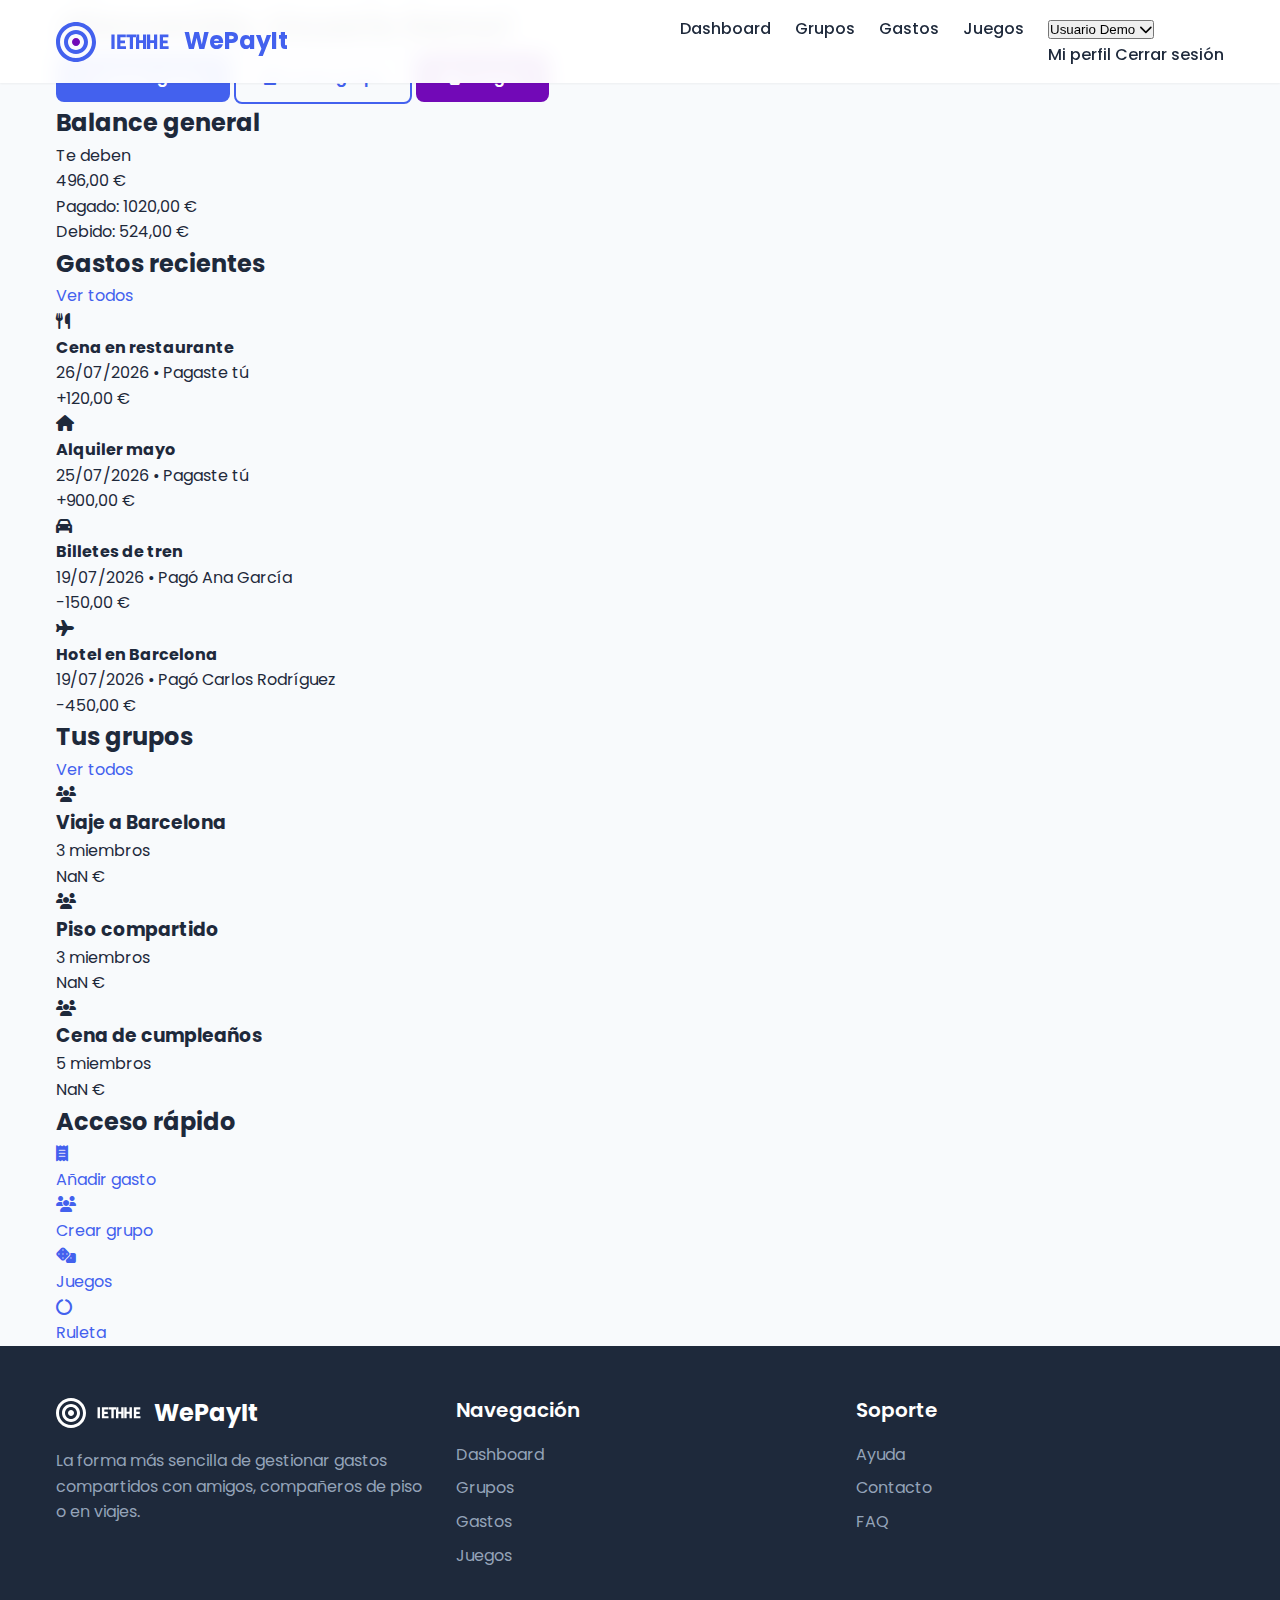
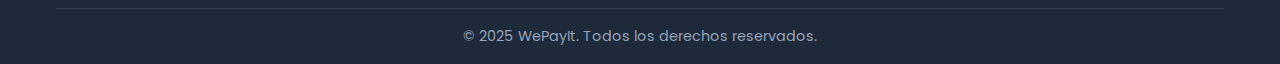
<file: wepayit_functional/index.html>
<!DOCTYPE html>
<html lang="es">
<head>
    <meta charset="UTF-8">
    <meta name="viewport" content="width=device-width, initial-scale=1.0">
    <meta http-equiv="refresh" content="0;url=dashboard.html">
    <title>WePayIt - Redireccionando</title>
    <meta name="description" content="Acceso directo a las funcionalidades de WePayIt sin necesidad de iniciar sesión.">
    
    <!-- Favicon -->
    <link rel="icon" href="assets/images/favicon.ico" type="image/x-icon">
    
    <!-- Google Fonts -->
    <link rel="preconnect" href="https://fonts.googleapis.com">
    <link rel="preconnect" href="https://fonts.gstatic.com" crossorigin>
    <link href="https://fonts.googleapis.com/css2?family=Inter:wght@400;500;600&family=Poppins:wght@400;500;600;700;800&display=swap" rel="stylesheet">
    
    <!-- Font Awesome -->
    <link rel="stylesheet" href="https://cdnjs.cloudflare.com/ajax/libs/font-awesome/6.4.0/css/all.min.css">
    
    <!-- Estilos CSS -->
    <link rel="stylesheet" href="assets/css/styles.css">
    
    <style>
        .loading-container {
            display: flex;
            flex-direction: column;
            align-items: center;
            justify-content: center;
            height: 100vh;
            text-align: center;
        }
        
        .loading-spinner {
            width: 60px;
            height: 60px;
            border: 5px solid var(--gray-light);
            border-top-color: var(--primary);
            border-radius: 50%;
            animation: spin 1s linear infinite;
            margin-bottom: 2rem;
        }
        
        @keyframes spin {
            to {
                transform: rotate(360deg);
            }
        }
        
        .loading-text {
            font-size: 1.5rem;
            margin-bottom: 1rem;
            color: var(--primary);
        }
        
        .loading-subtext {
            font-size: 1rem;
            color: var(--gray);
            max-width: 500px;
            margin: 0 auto;
        }
    </style>
</head>
<body>
    <div class="loading-container">
        <div class="loading-spinner"></div>
        <h2 class="loading-text">Accediendo a WePayIt...</h2>
        <p class="loading-subtext">Estamos preparando el acceso directo a todas las funcionalidades. Serás redirigido automáticamente en unos segundos.</p>
    </div>

    <!-- JavaScript -->
    <script src="assets/js/direct-access.js"></script>
</body>
</html>
</file>
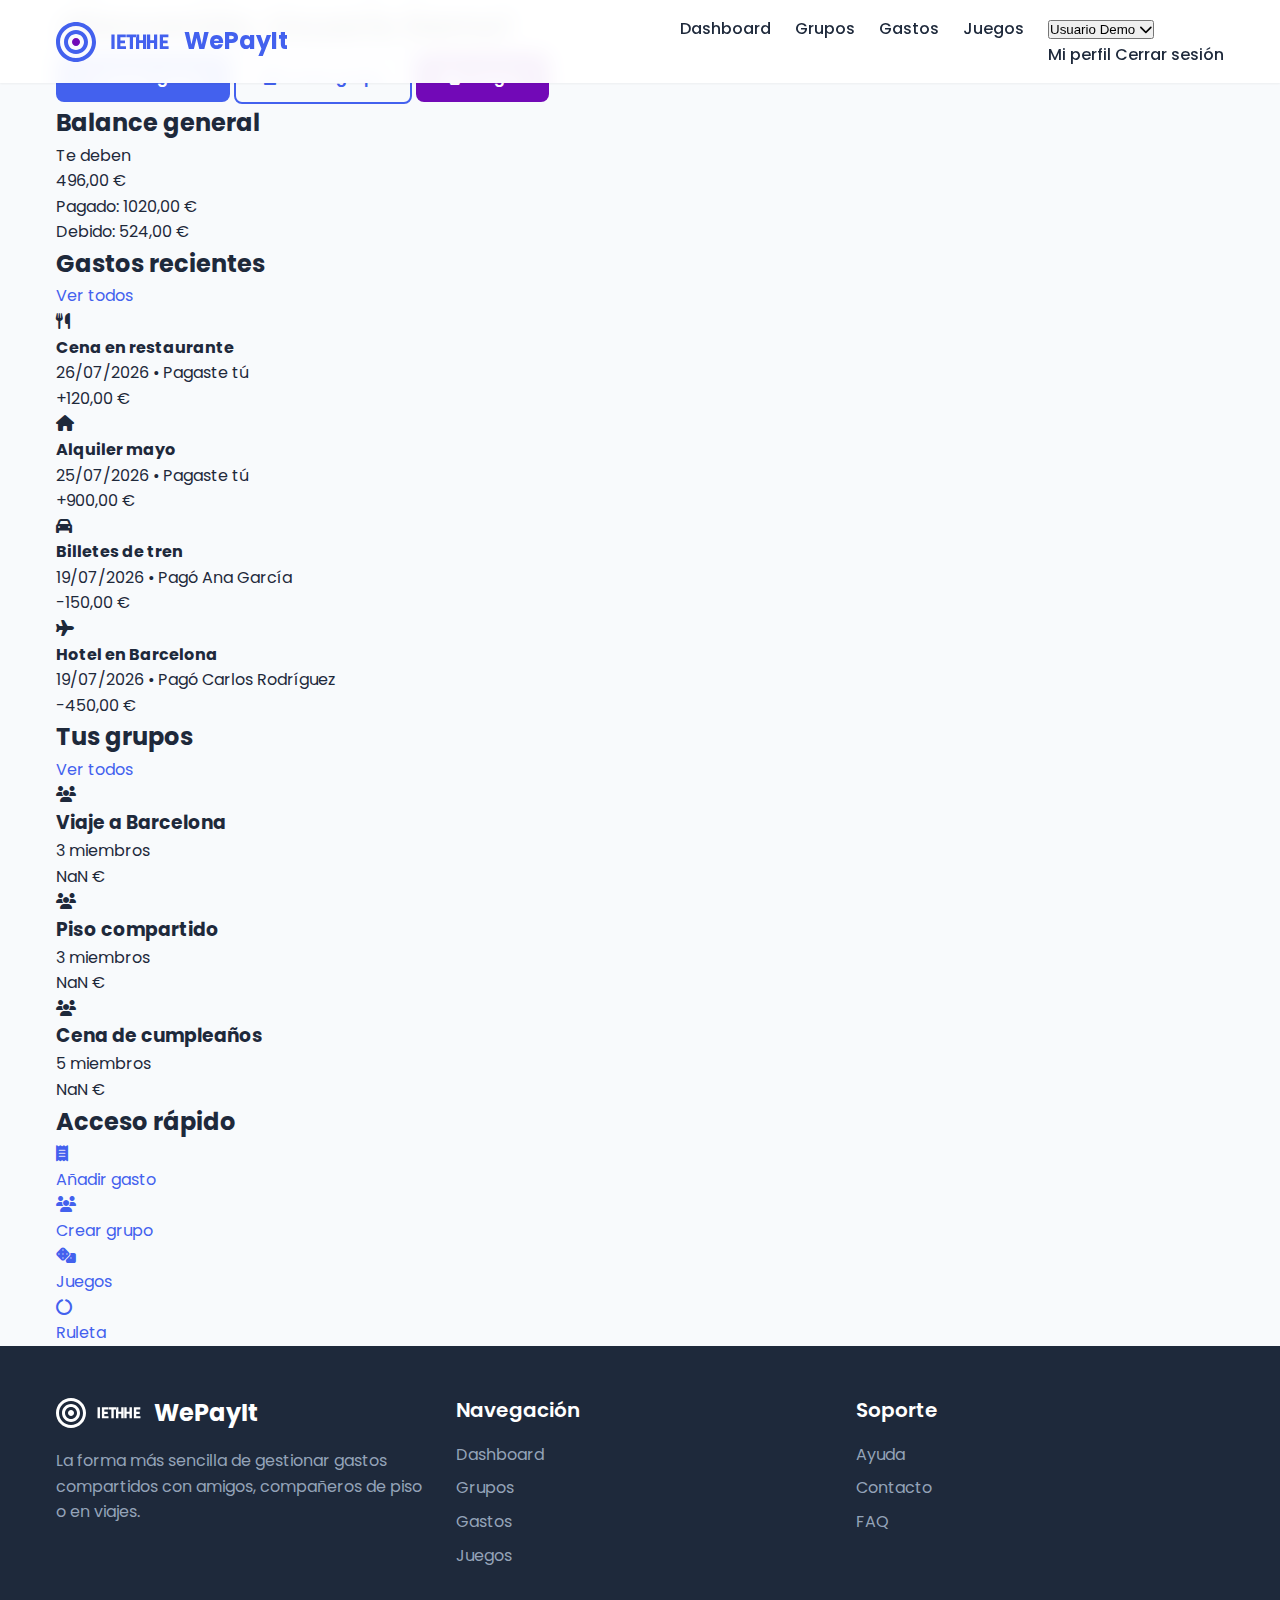
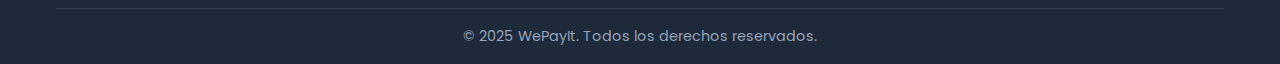
<file: wepayit_functional/dashboard.html>
<!DOCTYPE html>
<html lang="es">
<head>
    <meta charset="UTF-8">
    <meta name="viewport" content="width=device-width, initial-scale=1.0">
    <title>WePayIt - Dashboard</title>
    <meta name="description" content="Gestiona tus gastos compartidos con WePayIt de forma sencilla y transparente.">
    
    <!-- Favicon -->
    <link rel="icon" href="assets/images/favicon.ico" type="image/x-icon">
    
    <!-- Google Fonts -->
    <link rel="preconnect" href="https://fonts.googleapis.com">
    <link rel="preconnect" href="https://fonts.gstatic.com" crossorigin>
    <link href="https://fonts.googleapis.com/css2?family=Inter:wght@400;500;600&family=Poppins:wght@400;500;600;700;800&display=swap" rel="stylesheet">
    
    <!-- Font Awesome -->
    <link rel="stylesheet" href="https://cdnjs.cloudflare.com/ajax/libs/font-awesome/6.4.0/css/all.min.css">
    
    <!-- Estilos CSS -->
    <link rel="stylesheet" href="assets/css/styles.css">
</head>
<body>
    <!-- Header y Navegación -->
    <header class="header" id="header">
        <div class="container">
            <nav class="navbar">
                <a href="index.html" class="logo">
                    <img src="assets/images/logo.svg" alt="WePayIt Logo">
                    WePayIt
                </a>
                <ul class="nav-links">
                    <li><a href="dashboard.html" class="user-link">Dashboard</a></li>
                    <li><a href="groups.html" class="user-link">Grupos</a></li>
                    <li><a href="expenses.html" class="user-link">Gastos</a></li>
                    <li><a href="games.html" class="user-link">Juegos</a></li>
                    <li>
                        <div class="dropdown user-link">
                            <button class="dropdown-toggle">
                                <span class="user-name">Usuario</span>
                                <i class="fas fa-chevron-down"></i>
                            </button>
                            <div class="dropdown-menu">
                                <a href="profile.html">Mi perfil</a>
                                <a href="#" id="logout-btn">Cerrar sesión</a>
                            </div>
                        </div>
                    </li>
                </ul>
                <button class="mobile-menu-btn" id="mobile-menu-btn">
                    <i class="fas fa-bars"></i>
                </button>
            </nav>
        </div>
    </header>

    <!-- Dashboard Content -->
    <section class="dashboard-section">
        <div class="container">
            <div class="dashboard-header">
                <h1 id="welcome-message">¡Bienvenido!</h1>
                <div class="dashboard-actions">
                    <button id="add-expense-btn" class="btn btn-primary">
                        <i class="fas fa-plus"></i> Añadir gasto
                    </button>
                    <button id="create-group-btn" class="btn btn-outline">
                        <i class="fas fa-users"></i> Crear grupo
                    </button>
                    <button id="games-btn" class="btn btn-secondary">
                        <i class="fas fa-dice"></i> Juegos
                    </button>
                </div>
            </div>
            
            <div class="dashboard-grid">
                <!-- Balance Summary -->
                <div class="dashboard-card balance-card">
                    <div class="card-header">
                        <h2>Balance general</h2>
                    </div>
                    <div class="card-body">
                        <div class="balance-summary">
                            <div class="balance-amount-container">
                                <span id="balance-status">Balance</span>
                                <div id="balance-amount" class="balance-amount">€0.00</div>
                            </div>
                            <div id="balance-chart" class="balance-chart">
                                <!-- Chart will be inserted by JavaScript -->
                            </div>
                        </div>
                    </div>
                </div>
                
                <!-- Recent Expenses -->
                <div class="dashboard-card">
                    <div class="card-header">
                        <h2>Gastos recientes</h2>
                        <a href="expenses.html" class="card-link">Ver todos</a>
                    </div>
                    <div class="card-body">
                        <div id="recent-expenses" class="expenses-list">
                            <!-- Expenses will be inserted by JavaScript -->
                            <div class="empty-state">
                                <i class="fas fa-receipt"></i>
                                <p>No tienes gastos recientes</p>
                                <a href="add-expense.html" class="btn btn-primary">Añadir gasto</a>
                            </div>
                        </div>
                    </div>
                </div>
                
                <!-- User Groups -->
                <div class="dashboard-card">
                    <div class="card-header">
                        <h2>Tus grupos</h2>
                        <a href="groups.html" class="card-link">Ver todos</a>
                    </div>
                    <div class="card-body">
                        <div id="user-groups" class="groups-list">
                            <!-- Groups will be inserted by JavaScript -->
                            <div class="empty-state">
                                <i class="fas fa-users"></i>
                                <p>No tienes grupos todavía</p>
                                <a href="create-group.html" class="btn btn-primary">Crear grupo</a>
                            </div>
                        </div>
                    </div>
                </div>
                
                <!-- Quick Access -->
                <div class="dashboard-card">
                    <div class="card-header">
                        <h2>Acceso rápido</h2>
                    </div>
                    <div class="card-body">
                        <div class="quick-access-grid">
                            <a href="add-expense.html" class="quick-access-item">
                                <div class="quick-access-icon">
                                    <i class="fas fa-receipt"></i>
                                </div>
                                <span>Añadir gasto</span>
                            </a>
                            <a href="create-group.html" class="quick-access-item">
                                <div class="quick-access-icon">
                                    <i class="fas fa-users"></i>
                                </div>
                                <span>Crear grupo</span>
                            </a>
                            <a href="games.html" class="quick-access-item">
                                <div class="quick-access-icon">
                                    <i class="fas fa-dice"></i>
                                </div>
                                <span>Juegos</span>
                            </a>
                            <a href="games.html#roulette" class="quick-access-item">
                                <div class="quick-access-icon">
                                    <i class="fas fa-circle-notch"></i>
                                </div>
                                <span>Ruleta</span>
                            </a>
                        </div>
                    </div>
                </div>
            </div>
        </div>
    </section>

    <!-- Footer -->
    <footer class="footer">
        <div class="container">
            <div class="footer-content">
                <div class="footer-info">
                    <a href="index.html" class="footer-logo">
                        <img src="assets/images/logo-white.svg" alt="WePayIt Logo">
                        WePayIt
                    </a>
                    <p class="footer-description">La forma más sencilla de gestionar gastos compartidos con amigos, compañeros de piso o en viajes.</p>
                </div>
                
                <div class="footer-links-container">
                    <h3 class="footer-title">Navegación</h3>
                    <ul class="footer-links">
                        <li><a href="dashboard.html">Dashboard</a></li>
                        <li><a href="groups.html">Grupos</a></li>
                        <li><a href="expenses.html">Gastos</a></li>
                        <li><a href="games.html">Juegos</a></li>
                    </ul>
                </div>
                
                <div class="footer-links-container">
                    <h3 class="footer-title">Soporte</h3>
                    <ul class="footer-links">
                        <li><a href="#">Ayuda</a></li>
                        <li><a href="#">Contacto</a></li>
                        <li><a href="#">FAQ</a></li>
                    </ul>
                </div>
            </div>
            
            <div class="footer-bottom">
                <p>&copy; 2025 WePayIt. Todos los derechos reservados.</p>
            </div>
        </div>
    </footer>

    <!-- JavaScript -->
    <script src="assets/js/main.js"></script>
    <script src="assets/js/auth.js"></script>
    <script src="assets/js/dashboard.js"></script>
</body>
</html>
</file>
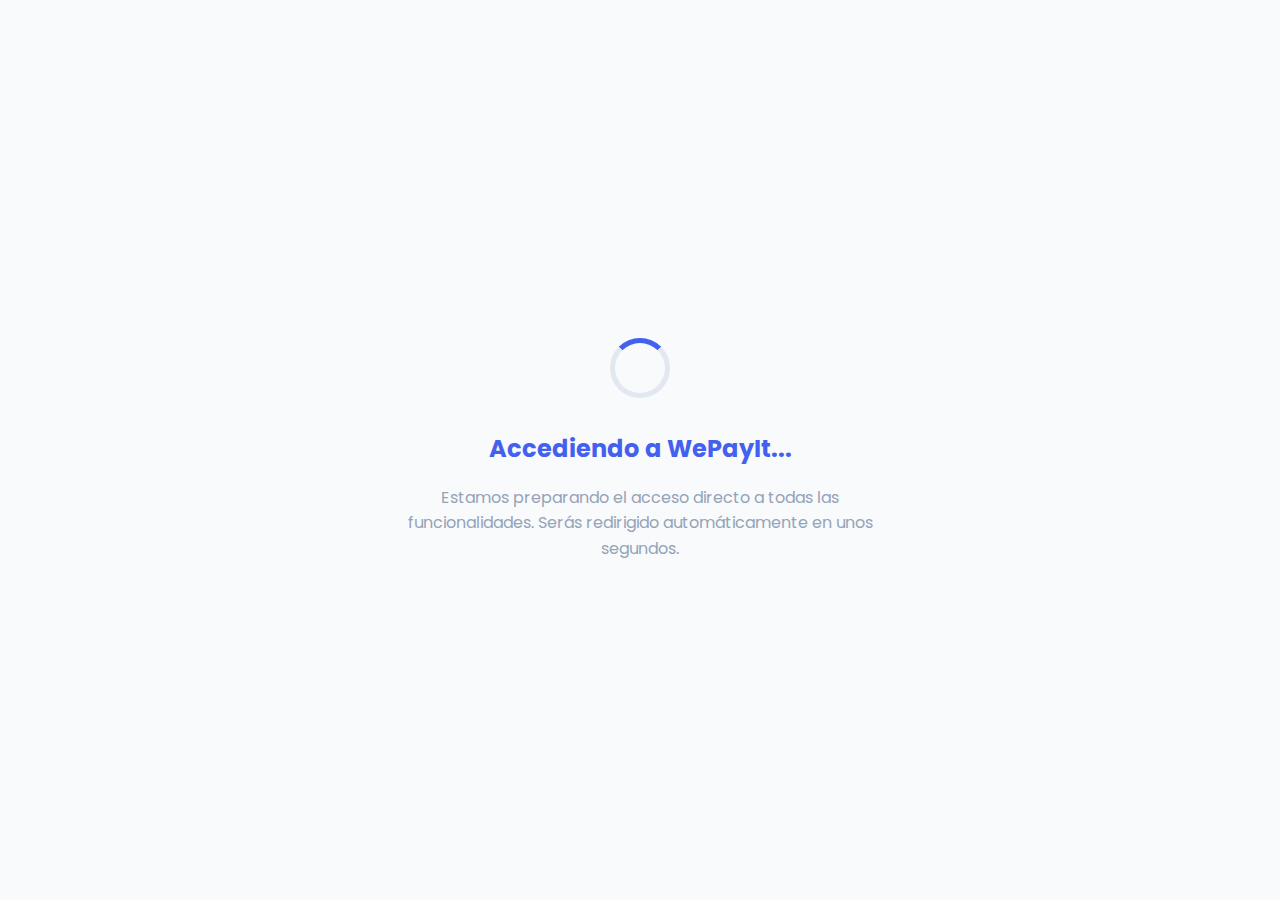
<file: wepayit_functional/direct-access.html>
<!DOCTYPE html>
<html lang="es">
<head>
    <meta charset="UTF-8">
    <meta name="viewport" content="width=device-width, initial-scale=1.0">
    <title>WePayIt - Acceso Directo</title>
    <meta name="description" content="Acceso directo a las funcionalidades de WePayIt sin necesidad de iniciar sesión.">
    
    <!-- Favicon -->
    <link rel="icon" href="assets/images/favicon.ico" type="image/x-icon">
    
    <!-- Google Fonts -->
    <link rel="preconnect" href="https://fonts.googleapis.com">
    <link rel="preconnect" href="https://fonts.gstatic.com" crossorigin>
    <link href="https://fonts.googleapis.com/css2?family=Inter:wght@400;500;600&family=Poppins:wght@400;500;600;700;800&display=swap" rel="stylesheet">
    
    <!-- Font Awesome -->
    <link rel="stylesheet" href="https://cdnjs.cloudflare.com/ajax/libs/font-awesome/6.4.0/css/all.min.css">
    
    <!-- Estilos CSS -->
    <link rel="stylesheet" href="assets/css/styles.css">
    
    <style>
        .loading-container {
            display: flex;
            flex-direction: column;
            align-items: center;
            justify-content: center;
            height: 100vh;
            text-align: center;
        }
        
        .loading-spinner {
            width: 60px;
            height: 60px;
            border: 5px solid var(--gray-light);
            border-top-color: var(--primary);
            border-radius: 50%;
            animation: spin 1s linear infinite;
            margin-bottom: 2rem;
        }
        
        @keyframes spin {
            to {
                transform: rotate(360deg);
            }
        }
        
        .loading-text {
            font-size: 1.5rem;
            margin-bottom: 1rem;
            color: var(--primary);
        }
        
        .loading-subtext {
            font-size: 1rem;
            color: var(--gray);
            max-width: 500px;
            margin: 0 auto;
        }
    </style>
</head>
<body>
    <div class="loading-container">
        <div class="loading-spinner"></div>
        <h2 class="loading-text">Accediendo a WePayIt...</h2>
        <p class="loading-subtext">Estamos preparando el acceso directo a todas las funcionalidades. Serás redirigido automáticamente en unos segundos.</p>
    </div>

    <!-- JavaScript -->
    <script src="assets/js/direct-access.js"></script>
</body>
</html>
</file>
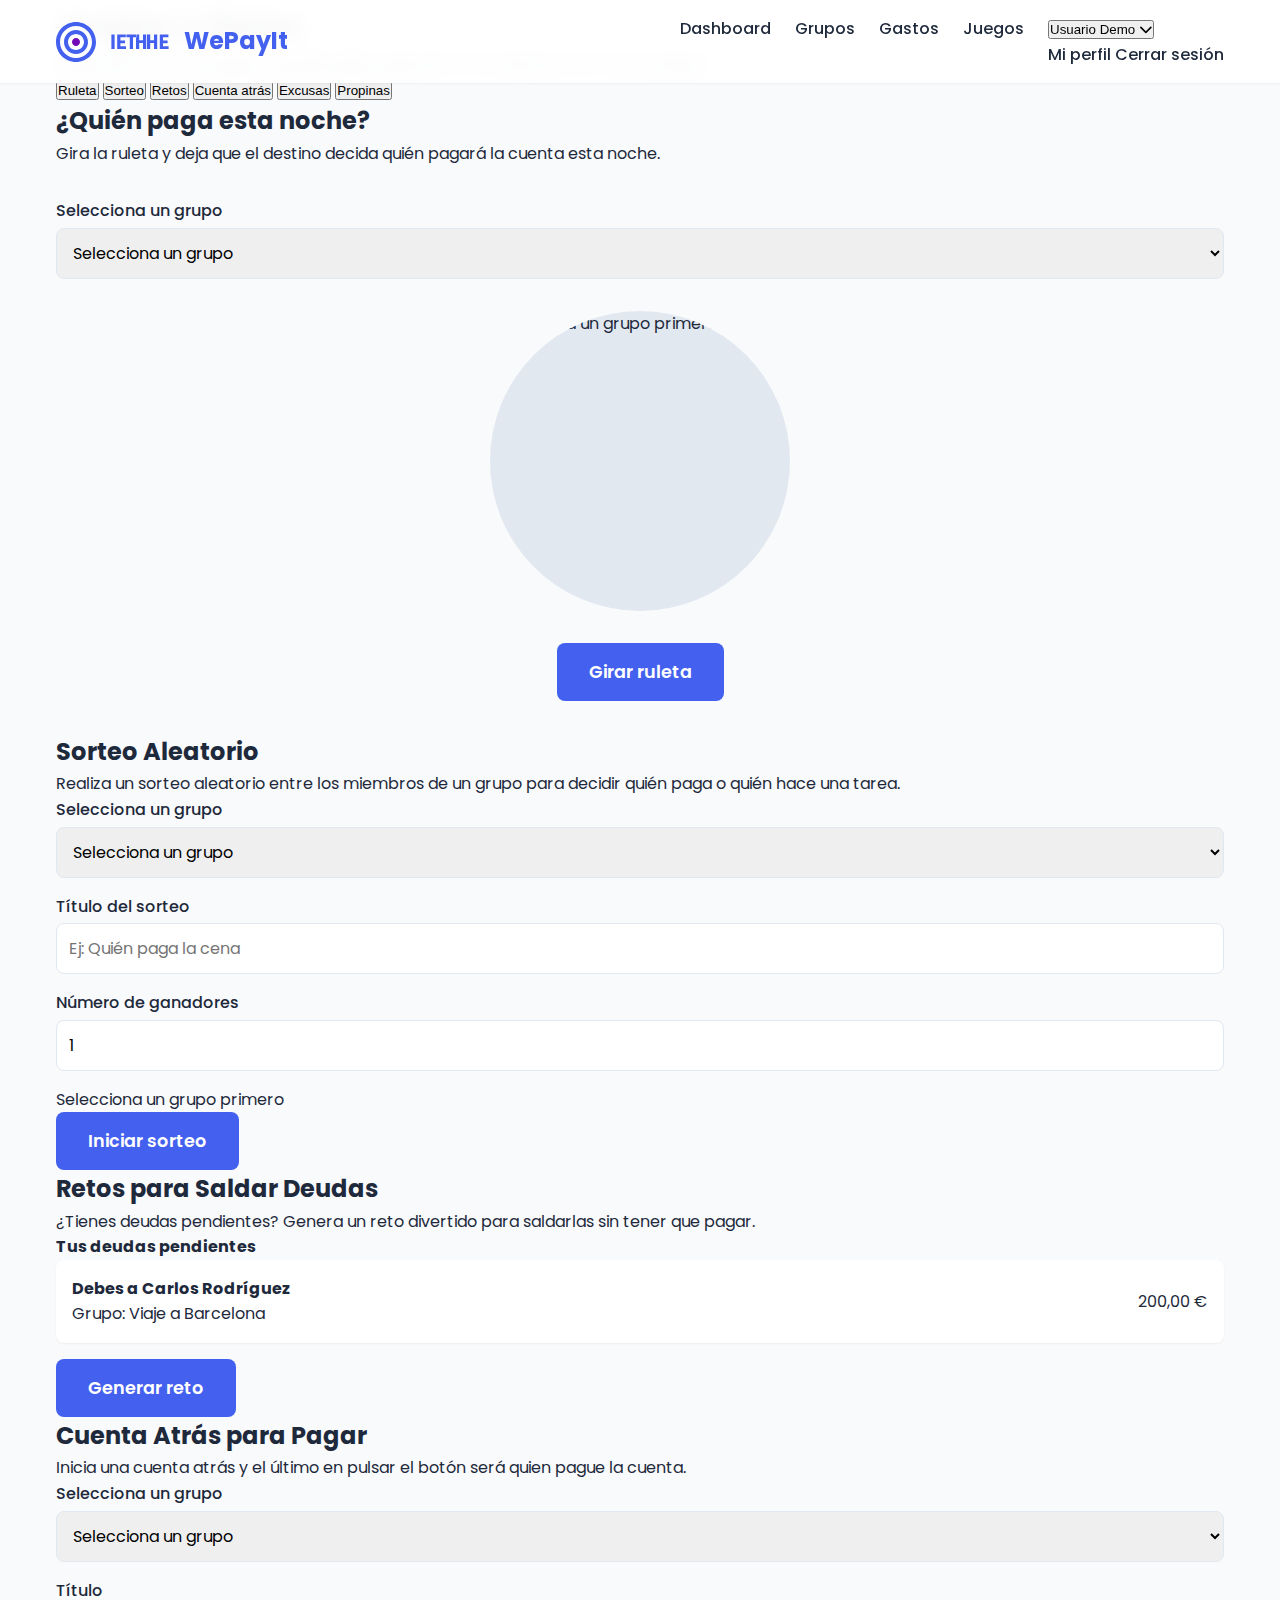
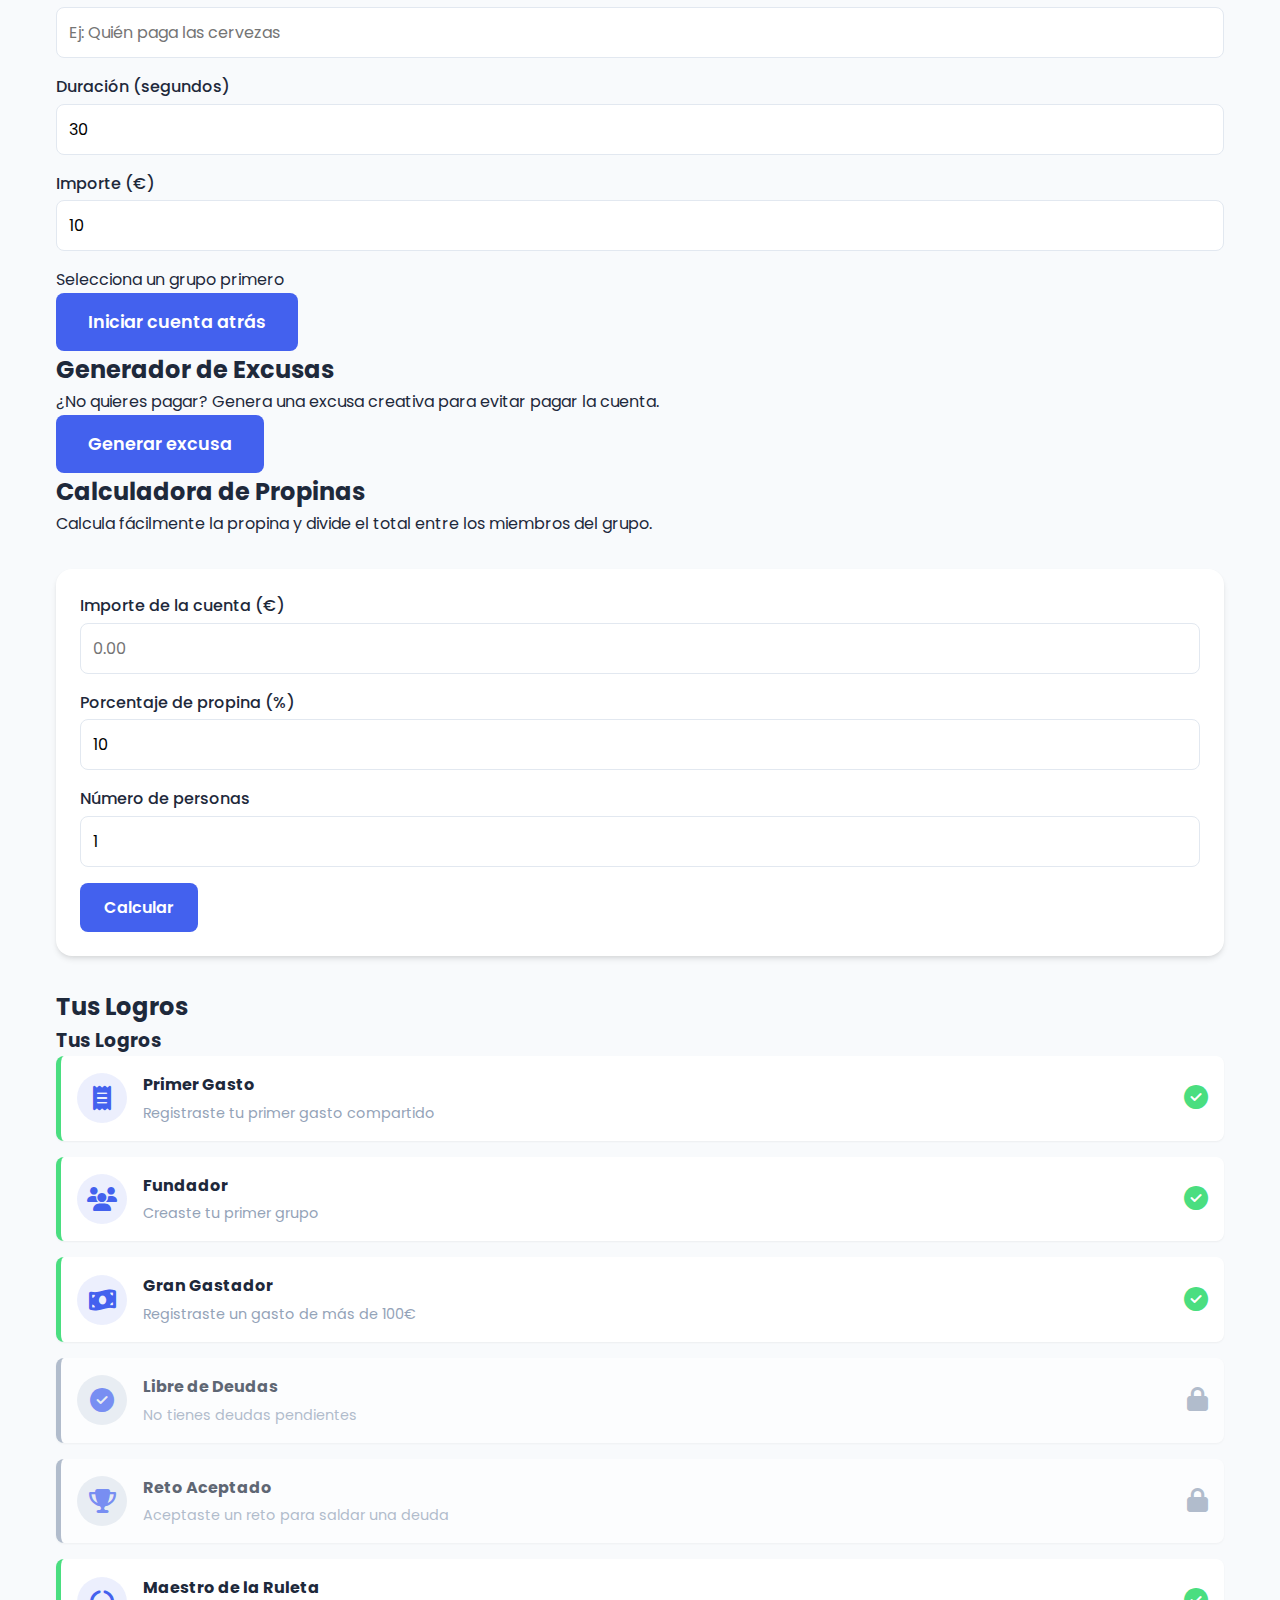
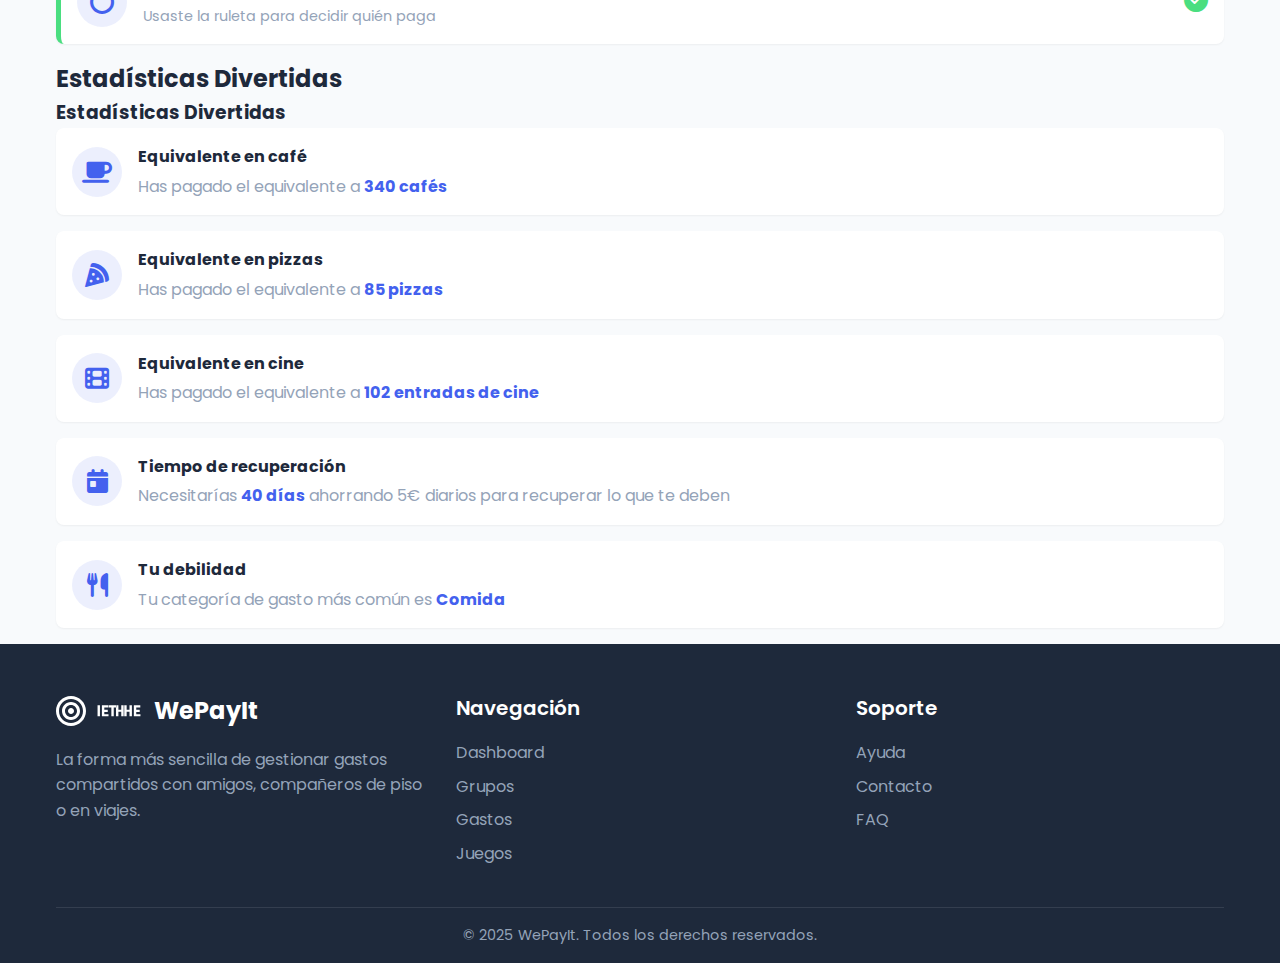
<file: wepayit_functional/games.html>
<!DOCTYPE html>
<html lang="es">
<head>
    <meta charset="UTF-8">
    <meta name="viewport" content="width=device-width, initial-scale=1.0">
    <title>WePayIt - Juegos y Retos</title>
    <meta name="description" content="Diviértete con los juegos y retos de WePayIt para decidir quién paga esta noche.">
    
    <!-- Favicon -->
    <link rel="icon" href="assets/images/favicon.ico" type="image/x-icon">
    
    <!-- Google Fonts -->
    <link rel="preconnect" href="https://fonts.googleapis.com">
    <link rel="preconnect" href="https://fonts.gstatic.com" crossorigin>
    <link href="https://fonts.googleapis.com/css2?family=Inter:wght@400;500;600&family=Poppins:wght@400;500;600;700;800&display=swap" rel="stylesheet">
    
    <!-- Font Awesome -->
    <link rel="stylesheet" href="https://cdnjs.cloudflare.com/ajax/libs/font-awesome/6.4.0/css/all.min.css">
    
    <!-- Estilos CSS -->
    <link rel="stylesheet" href="assets/css/styles.css">
    <link rel="stylesheet" href="assets/css/games.css">
    <link rel="stylesheet" href="assets/css/fun-features.css">
</head>
<body>
    <!-- Header y Navegación -->
    <header class="header" id="header">
        <div class="container">
            <nav class="navbar">
                <a href="index.html" class="logo">
                    <img src="assets/images/logo.svg" alt="WePayIt Logo">
                    WePayIt
                </a>
                <ul class="nav-links">
                    <li><a href="dashboard.html" class="user-link">Dashboard</a></li>
                    <li><a href="groups.html" class="user-link">Grupos</a></li>
                    <li><a href="expenses.html" class="user-link">Gastos</a></li>
                    <li><a href="games.html" class="user-link active">Juegos</a></li>
                    <li>
                        <div class="dropdown user-link">
                            <button class="dropdown-toggle">
                                <span class="user-name">Usuario</span>
                                <i class="fas fa-chevron-down"></i>
                            </button>
                            <div class="dropdown-menu">
                                <a href="profile.html">Mi perfil</a>
                                <a href="#" id="logout-btn">Cerrar sesión</a>
                            </div>
                        </div>
                    </li>
                </ul>
                <button class="mobile-menu-btn" id="mobile-menu-btn">
                    <i class="fas fa-bars"></i>
                </button>
            </nav>
        </div>
    </header>

    <!-- Games Content -->
    <section class="games-section">
        <div class="container">
            <div class="games-header">
                <h1>Juegos y Retos</h1>
                <p>Diviértete con tus amigos y decide quién paga de forma aleatoria con estos juegos.</p>
            </div>
            
            <div class="games-tabs">
                <div class="tabs-header">
                    <button class="tab-btn active" data-tab="roulette">Ruleta</button>
                    <button class="tab-btn" data-tab="random-draw">Sorteo</button>
                    <button class="tab-btn" data-tab="challenges">Retos</button>
                    <button class="tab-btn" data-tab="countdown">Cuenta atrás</button>
                    <button class="tab-btn" data-tab="excuses">Excusas</button>
                    <button class="tab-btn" data-tab="tip-calculator">Propinas</button>
                </div>
                
                <div class="tabs-content">
                    <!-- Ruleta Tab -->
                    <div class="tab-content active" id="roulette">
                        <h2>¿Quién paga esta noche?</h2>
                        <p>Gira la ruleta y deja que el destino decida quién pagará la cuenta esta noche.</p>
                        
                        <div id="roulette-container" class="roulette-container">
                            <div class="form-group">
                                <label for="roulette-group" class="form-label">Selecciona un grupo</label>
                                <select id="roulette-group" class="form-input">
                                    <!-- Opciones cargadas dinámicamente -->
                                </select>
                            </div>
                            
                            <div id="roulette-wheel" class="roulette-wheel">
                                <p>Selecciona un grupo primero</p>
                            </div>
                            
                            <div class="roulette-controls">
                                <button id="spin-roulette" class="btn btn-primary btn-lg" disabled>Girar ruleta</button>
                            </div>
                            
                            <div id="roulette-result" class="roulette-result"></div>
                        </div>
                    </div>
                    
                    <!-- Sorteo Aleatorio Tab -->
                    <div class="tab-content" id="random-draw">
                        <h2>Sorteo Aleatorio</h2>
                        <p>Realiza un sorteo aleatorio entre los miembros de un grupo para decidir quién paga o quién hace una tarea.</p>
                        
                        <div id="random-draw-container" class="random-draw-container">
                            <div class="form-group">
                                <label for="draw-group" class="form-label">Selecciona un grupo</label>
                                <select id="draw-group" class="form-input">
                                    <!-- Opciones cargadas dinámicamente -->
                                </select>
                            </div>
                            
                            <div class="form-group">
                                <label for="draw-title" class="form-label">Título del sorteo</label>
                                <input type="text" id="draw-title" class="form-input" placeholder="Ej: Quién paga la cena">
                            </div>
                            
                            <div class="form-group">
                                <label for="num-winners" class="form-label">Número de ganadores</label>
                                <input type="number" id="num-winners" class="form-input" value="1" min="1" max="10">
                            </div>
                            
                            <div id="draw-members" class="draw-members">
                                <p>Selecciona un grupo primero</p>
                            </div>
                            
                            <div class="draw-controls">
                                <button id="start-draw" class="btn btn-primary btn-lg" disabled>Iniciar sorteo</button>
                            </div>
                            
                            <div id="draw-result" class="draw-result"></div>
                        </div>
                    </div>
                    
                    <!-- Retos Tab -->
                    <div class="tab-content" id="challenges">
                        <h2>Retos para Saldar Deudas</h2>
                        <p>¿Tienes deudas pendientes? Genera un reto divertido para saldarlas sin tener que pagar.</p>
                        
                        <div id="challenges-container" class="challenges-container">
                            <div id="user-debts" class="user-debts">
                                <!-- Deudas cargadas dinámicamente -->
                            </div>
                            
                            <div class="challenge-controls">
                                <button id="generate-challenge" class="btn btn-primary btn-lg">Generar reto</button>
                            </div>
                            
                            <div id="challenge-result" class="challenge-result"></div>
                        </div>
                    </div>
                    
                    <!-- Cuenta Atrás Tab -->
                    <div class="tab-content" id="countdown">
                        <h2>Cuenta Atrás para Pagar</h2>
                        <p>Inicia una cuenta atrás y el último en pulsar el botón será quien pague la cuenta.</p>
                        
                        <div id="countdown-container" class="countdown-container">
                            <div class="form-group">
                                <label for="countdown-group" class="form-label">Selecciona un grupo</label>
                                <select id="countdown-group" class="form-input">
                                    <!-- Opciones cargadas dinámicamente -->
                                </select>
                            </div>
                            
                            <div class="form-group">
                                <label for="countdown-title" class="form-label">Título</label>
                                <input type="text" id="countdown-title" class="form-input" placeholder="Ej: Quién paga las cervezas">
                            </div>
                            
                            <div class="form-row">
                                <div class="form-group">
                                    <label for="countdown-duration" class="form-label">Duración (segundos)</label>
                                    <input type="number" id="countdown-duration" class="form-input" value="30" min="5" max="60">
                                </div>
                                
                                <div class="form-group">
                                    <label for="countdown-amount" class="form-label">Importe (€)</label>
                                    <input type="number" id="countdown-amount" class="form-input" value="10" min="1" step="0.01">
                                </div>
                            </div>
                            
                            <div id="countdown-members" class="countdown-members">
                                <p>Selecciona un grupo primero</p>
                            </div>
                            
                            <div class="countdown-controls">
                                <button id="start-countdown" class="btn btn-primary btn-lg" disabled>Iniciar cuenta atrás</button>
                            </div>
                            
                            <div id="countdown-result" class="countdown-result"></div>
                        </div>
                    </div>
                    
                    <!-- Excusas Tab -->
                    <div class="tab-content" id="excuses">
                        <h2>Generador de Excusas</h2>
                        <p>¿No quieres pagar? Genera una excusa creativa para evitar pagar la cuenta.</p>
                        
                        <div id="excuse-generator" class="excuse-generator">
                            <button id="generate-excuse" class="btn btn-primary btn-lg">Generar excusa</button>
                            
                            <div id="excuse-result" class="excuse-result"></div>
                        </div>
                    </div>
                    
                    <!-- Calculadora de Propinas Tab -->
                    <div class="tab-content" id="tip-calculator">
                        <h2>Calculadora de Propinas</h2>
                        <p>Calcula fácilmente la propina y divide el total entre los miembros del grupo.</p>
                        
                        <div id="tip-calculator" class="tip-calculator">
                            <div class="tip-calculator-form">
                                <div class="form-group">
                                    <label for="bill-amount" class="form-label">Importe de la cuenta (€)</label>
                                    <input type="number" id="bill-amount" class="form-input" placeholder="0.00" min="0" step="0.01">
                                </div>
                                
                                <div class="form-group">
                                    <label for="tip-percentage" class="form-label">Porcentaje de propina (%)</label>
                                    <input type="number" id="tip-percentage" class="form-input" value="10" min="0" max="100">
                                </div>
                                
                                <div class="form-group">
                                    <label for="num-people" class="form-label">Número de personas</label>
                                    <input type="number" id="num-people" class="form-input" value="1" min="1">
                                </div>
                                
                                <button id="calculate-tip" class="btn btn-primary">Calcular</button>
                            </div>
                            
                            <div id="tip-result" class="tip-result"></div>
                        </div>
                    </div>
                </div>
            </div>
            
            <!-- Logros y Estadísticas -->
            <div class="fun-features-section">
                <div class="fun-features-grid">
                    <div class="fun-features-card">
                        <h2>Tus Logros</h2>
                        <div id="achievements-container" class="achievements-container">
                            <!-- Logros cargados dinámicamente -->
                        </div>
                    </div>
                    
                    <div class="fun-features-card">
                        <h2>Estadísticas Divertidas</h2>
                        <div id="fun-stats-container" class="fun-stats-container">
                            <!-- Estadísticas cargadas dinámicamente -->
                        </div>
                    </div>
                </div>
            </div>
        </div>
    </section>

    <!-- Footer -->
    <footer class="footer">
        <div class="container">
            <div class="footer-content">
                <div class="footer-info">
                    <a href="index.html" class="footer-logo">
                        <img src="assets/images/logo-white.svg" alt="WePayIt Logo">
                        WePayIt
                    </a>
                    <p class="footer-description">La forma más sencilla de gestionar gastos compartidos con amigos, compañeros de piso o en viajes.</p>
                </div>
                
                <div class="footer-links-container">
                    <h3 class="footer-title">Navegación</h3>
                    <ul class="footer-links">
                        <li><a href="dashboard.html">Dashboard</a></li>
                        <li><a href="groups.html">Grupos</a></li>
                        <li><a href="expenses.html">Gastos</a></li>
                        <li><a href="games.html">Juegos</a></li>
                    </ul>
                </div>
                
                <div class="footer-links-container">
                    <h3 class="footer-title">Soporte</h3>
                    <ul class="footer-links">
                        <li><a href="#">Ayuda</a></li>
                        <li><a href="#">Contacto</a></li>
                        <li><a href="#">FAQ</a></li>
                    </ul>
                </div>
            </div>
            
            <div class="footer-bottom">
                <p>&copy; 2025 WePayIt. Todos los derechos reservados.</p>
            </div>
        </div>
    </footer>

    <!-- JavaScript -->
    <script src="assets/js/main.js"></script>
    <script src="assets/js/auth.js"></script>
    <script src="assets/js/games.js"></script>
    <script src="assets/js/fun-features.js"></script>
    
    <script>
        // Tabs functionality
        document.addEventListener('DOMContentLoaded', function() {
            const tabBtns = document.querySelectorAll('.tab-btn');
            const tabContents = document.querySelectorAll('.tab-content');
            
            tabBtns.forEach(btn => {
                btn.addEventListener('click', function() {
                    const tabId = this.getAttribute('data-tab');
                    
                    // Remove active class from all buttons and contents
                    tabBtns.forEach(btn => btn.classList.remove('active'));
                    tabContents.forEach(content => content.classList.remove('active'));
                    
                    // Add active class to current button and content
                    this.classList.add('active');
                    document.getElementById(tabId).classList.add('active');
                });
            });
            
            // Check if there's a hash in the URL
            const hash = window.location.hash.substring(1);
            if (hash) {
                const tabBtn = document.querySelector(`.tab-btn[data-tab="${hash}"]`);
                if (tabBtn) {
                    tabBtn.click();
                }
            }
        });
    </script>
</body>
</html>
</file>
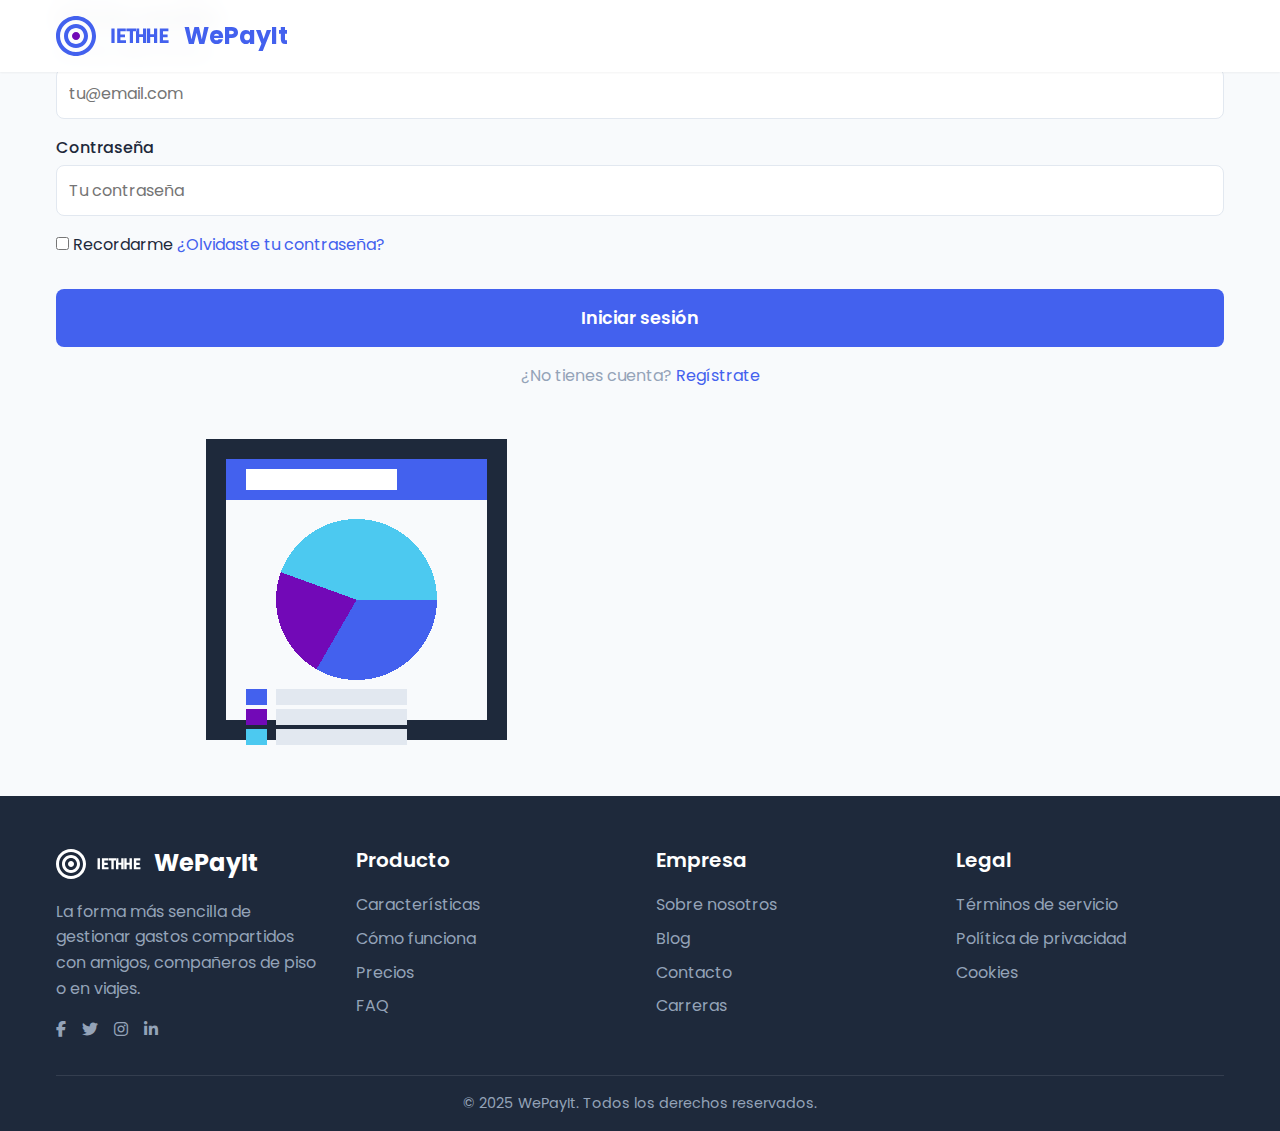
<file: wepayit_functional/login.html>
<!DOCTYPE html>
<html lang="es">
<head>
    <meta charset="UTF-8">
    <meta name="viewport" content="width=device-width, initial-scale=1.0">
    <title>WePayIt - Iniciar Sesión</title>
    <meta name="description" content="Inicia sesión en WePayIt y gestiona tus gastos compartidos de forma sencilla.">
    
    <!-- Favicon -->
    <link rel="icon" href="assets/images/favicon.ico" type="image/x-icon">
    
    <!-- Google Fonts -->
    <link rel="preconnect" href="https://fonts.googleapis.com">
    <link rel="preconnect" href="https://fonts.gstatic.com" crossorigin>
    <link href="https://fonts.googleapis.com/css2?family=Inter:wght@400;500;600&family=Poppins:wght@400;500;600;700;800&display=swap" rel="stylesheet">
    
    <!-- Font Awesome -->
    <link rel="stylesheet" href="https://cdnjs.cloudflare.com/ajax/libs/font-awesome/6.4.0/css/all.min.css">
    
    <!-- Estilos CSS -->
    <link rel="stylesheet" href="assets/css/styles.css">
</head>
<body>
    <!-- Header y Navegación -->
    <header class="header" id="header">
        <div class="container">
            <nav class="navbar">
                <a href="index.html" class="logo">
                    <img src="assets/images/logo.svg" alt="WePayIt Logo">
                    WePayIt
                </a>
                <ul class="nav-links">
                    <li><a href="index.html#features" class="auth-link">Características</a></li>
                    <li><a href="index.html#how-it-works" class="auth-link">Cómo funciona</a></li>
                    <li><a href="index.html#testimonials" class="auth-link">Testimonios</a></li>
                    <li><a href="login.html" class="auth-link">Iniciar sesión</a></li>
                    <li><a href="register.html" class="btn btn-primary auth-link">Registrarse</a></li>
                </ul>
                <button class="mobile-menu-btn" id="mobile-menu-btn">
                    <i class="fas fa-bars"></i>
                </button>
            </nav>
        </div>
    </header>

    <!-- Login Section -->
    <section class="login-section" id="login">
        <div class="container">
            <div class="login-container">
                <div class="login-form-container animate-fade-in">
                    <div class="login-form">
                        <h2 class="login-form-title">Iniciar sesión</h2>
                        <form id="login-form">
                            <div class="form-group">
                                <label for="login-email" class="form-label">Correo electrónico</label>
                                <input type="email" id="login-email" class="form-input" placeholder="tu@email.com" required>
                            </div>
                            <div class="form-group">
                                <label for="login-password" class="form-label">Contraseña</label>
                                <input type="password" id="login-password" class="form-input" placeholder="Tu contraseña" required>
                            </div>
                            <div class="form-group form-checkbox">
                                <input type="checkbox" id="remember-me">
                                <label for="remember-me">Recordarme</label>
                                <a href="#" class="forgot-password">¿Olvidaste tu contraseña?</a>
                            </div>
                            <button type="submit" class="btn btn-primary btn-lg form-submit">Iniciar sesión</button>
                            <p class="form-footer">¿No tienes cuenta? <a href="register.html">Regístrate</a></p>
                        </form>
                    </div>
                </div>
                <div class="login-image animate-fade-in delay-2">
                    <img src="assets/images/register-image.png" alt="WePayIt en acción">
                </div>
            </div>
        </div>
    </section>

    <!-- Footer -->
    <footer class="footer">
        <div class="container">
            <div class="footer-content">
                <div class="footer-info">
                    <a href="index.html" class="footer-logo">
                        <img src="assets/images/logo-white.svg" alt="WePayIt Logo">
                        WePayIt
                    </a>
                    <p class="footer-description">La forma más sencilla de gestionar gastos compartidos con amigos, compañeros de piso o en viajes.</p>
                    <div class="footer-social">
                        <a href="#"><i class="fab fa-facebook-f"></i></a>
                        <a href="#"><i class="fab fa-twitter"></i></a>
                        <a href="#"><i class="fab fa-instagram"></i></a>
                        <a href="#"><i class="fab fa-linkedin-in"></i></a>
                    </div>
                </div>
                
                <div class="footer-links-container">
                    <h3 class="footer-title">Producto</h3>
                    <ul class="footer-links">
                        <li><a href="index.html#features">Características</a></li>
                        <li><a href="index.html#how-it-works">Cómo funciona</a></li>
                        <li><a href="#">Precios</a></li>
                        <li><a href="#">FAQ</a></li>
                    </ul>
                </div>
                
                <div class="footer-links-container">
                    <h3 class="footer-title">Empresa</h3>
                    <ul class="footer-links">
                        <li><a href="#">Sobre nosotros</a></li>
                        <li><a href="#">Blog</a></li>
                        <li><a href="#">Contacto</a></li>
                        <li><a href="#">Carreras</a></li>
                    </ul>
                </div>
                
                <div class="footer-links-container">
                    <h3 class="footer-title">Legal</h3>
                    <ul class="footer-links">
                        <li><a href="#">Términos de servicio</a></li>
                        <li><a href="#">Política de privacidad</a></li>
                        <li><a href="#">Cookies</a></li>
                    </ul>
                </div>
            </div>
            
            <div class="footer-bottom">
                <p>&copy; 2025 WePayIt. Todos los derechos reservados.</p>
            </div>
        </div>
    </footer>

    <!-- JavaScript -->
    <script src="assets/js/main.js"></script>
    <script src="assets/js/auth.js"></script>
</body>
</html>
</file>
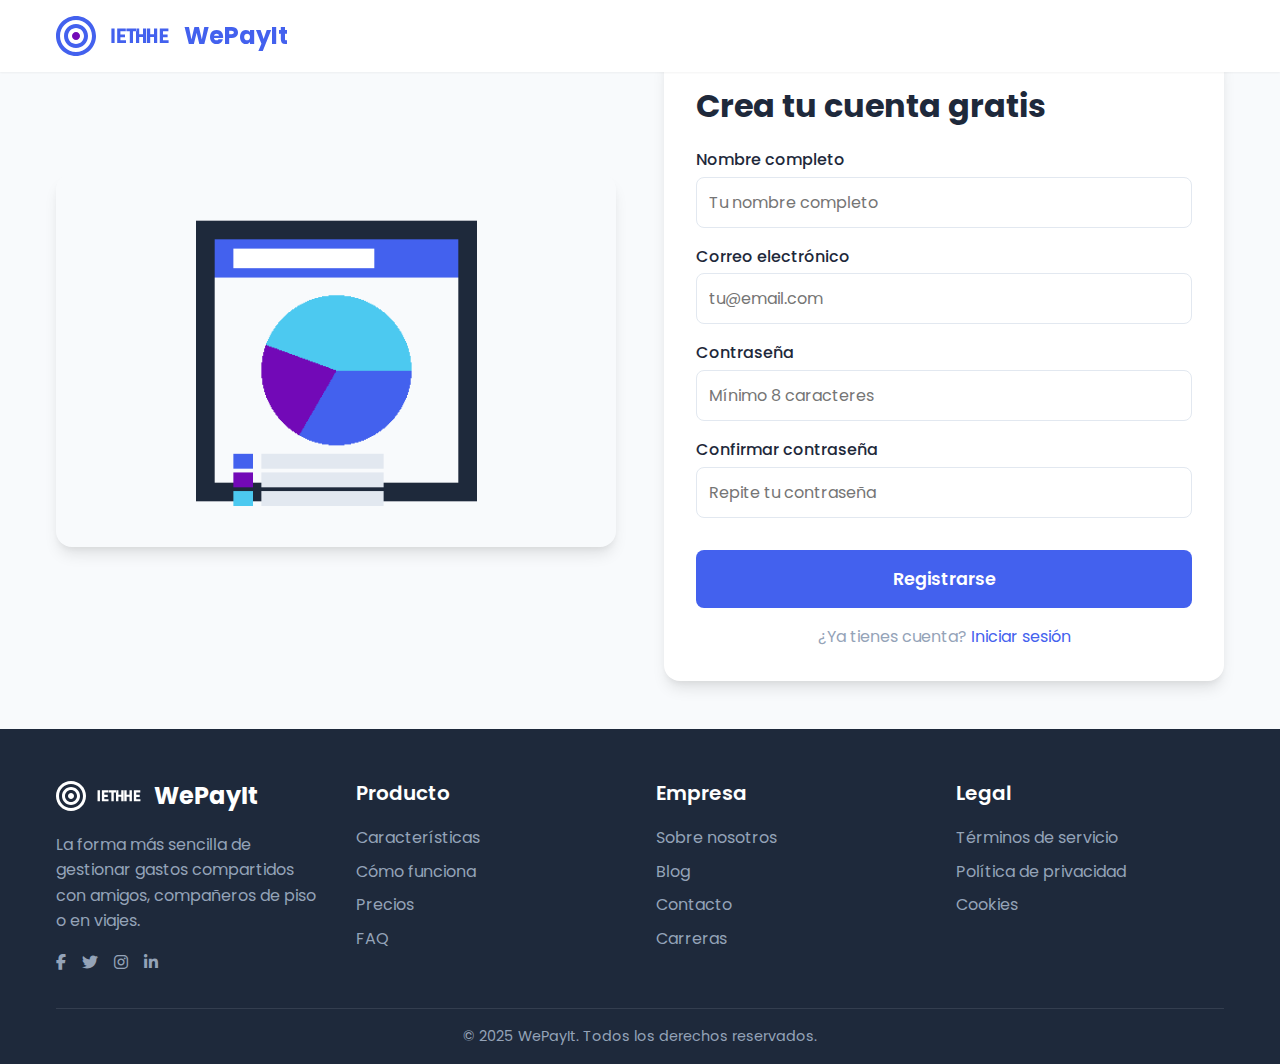
<file: wepayit_functional/register.html>
<!DOCTYPE html>
<html lang="es">
<head>
    <meta charset="UTF-8">
    <meta name="viewport" content="width=device-width, initial-scale=1.0">
    <title>WePayIt - Registro</title>
    <meta name="description" content="Crea tu cuenta en WePayIt y comienza a gestionar tus gastos compartidos de forma sencilla.">
    
    <!-- Favicon -->
    <link rel="icon" href="assets/images/favicon.ico" type="image/x-icon">
    
    <!-- Google Fonts -->
    <link rel="preconnect" href="https://fonts.googleapis.com">
    <link rel="preconnect" href="https://fonts.gstatic.com" crossorigin>
    <link href="https://fonts.googleapis.com/css2?family=Inter:wght@400;500;600&family=Poppins:wght@400;500;600;700;800&display=swap" rel="stylesheet">
    
    <!-- Font Awesome -->
    <link rel="stylesheet" href="https://cdnjs.cloudflare.com/ajax/libs/font-awesome/6.4.0/css/all.min.css">
    
    <!-- Estilos CSS -->
    <link rel="stylesheet" href="assets/css/styles.css">
</head>
<body>
    <!-- Header y Navegación -->
    <header class="header" id="header">
        <div class="container">
            <nav class="navbar">
                <a href="index.html" class="logo">
                    <img src="assets/images/logo.svg" alt="WePayIt Logo">
                    WePayIt
                </a>
                <ul class="nav-links">
                    <li><a href="index.html#features" class="auth-link">Características</a></li>
                    <li><a href="index.html#how-it-works" class="auth-link">Cómo funciona</a></li>
                    <li><a href="index.html#testimonials" class="auth-link">Testimonios</a></li>
                    <li><a href="login.html" class="auth-link">Iniciar sesión</a></li>
                    <li><a href="register.html" class="btn btn-primary auth-link">Registrarse</a></li>
                </ul>
                <button class="mobile-menu-btn" id="mobile-menu-btn">
                    <i class="fas fa-bars"></i>
                </button>
            </nav>
        </div>
    </header>

    <!-- Register Section -->
    <section class="register-section" id="register">
        <div class="container">
            <div class="register-container">
                <div class="register-image animate-fade-in">
                    <img src="assets/images/register-image.png" alt="WePayIt en acción">
                </div>
                <div class="register-form-container animate-fade-in delay-2">
                    <div class="register-form">
                        <h2 class="register-form-title">Crea tu cuenta gratis</h2>
                        <form id="signup-form">
                            <div class="form-group">
                                <label for="name" class="form-label">Nombre completo</label>
                                <input type="text" id="name" class="form-input" placeholder="Tu nombre completo" required>
                            </div>
                            <div class="form-group">
                                <label for="email" class="form-label">Correo electrónico</label>
                                <input type="email" id="email" class="form-input" placeholder="tu@email.com" required>
                            </div>
                            <div class="form-group">
                                <label for="password" class="form-label">Contraseña</label>
                                <input type="password" id="password" class="form-input" placeholder="Mínimo 8 caracteres" required>
                            </div>
                            <div class="form-group">
                                <label for="confirm-password" class="form-label">Confirmar contraseña</label>
                                <input type="password" id="confirm-password" class="form-input" placeholder="Repite tu contraseña" required>
                            </div>
                            <button type="submit" class="btn btn-primary btn-lg form-submit">Registrarse</button>
                            <p class="form-footer">¿Ya tienes cuenta? <a href="login.html">Iniciar sesión</a></p>
                        </form>
                    </div>
                </div>
            </div>
        </div>
    </section>

    <!-- Footer -->
    <footer class="footer">
        <div class="container">
            <div class="footer-content">
                <div class="footer-info">
                    <a href="index.html" class="footer-logo">
                        <img src="assets/images/logo-white.svg" alt="WePayIt Logo">
                        WePayIt
                    </a>
                    <p class="footer-description">La forma más sencilla de gestionar gastos compartidos con amigos, compañeros de piso o en viajes.</p>
                    <div class="footer-social">
                        <a href="#"><i class="fab fa-facebook-f"></i></a>
                        <a href="#"><i class="fab fa-twitter"></i></a>
                        <a href="#"><i class="fab fa-instagram"></i></a>
                        <a href="#"><i class="fab fa-linkedin-in"></i></a>
                    </div>
                </div>
                
                <div class="footer-links-container">
                    <h3 class="footer-title">Producto</h3>
                    <ul class="footer-links">
                        <li><a href="index.html#features">Características</a></li>
                        <li><a href="index.html#how-it-works">Cómo funciona</a></li>
                        <li><a href="#">Precios</a></li>
                        <li><a href="#">FAQ</a></li>
                    </ul>
                </div>
                
                <div class="footer-links-container">
                    <h3 class="footer-title">Empresa</h3>
                    <ul class="footer-links">
                        <li><a href="#">Sobre nosotros</a></li>
                        <li><a href="#">Blog</a></li>
                        <li><a href="#">Contacto</a></li>
                        <li><a href="#">Carreras</a></li>
                    </ul>
                </div>
                
                <div class="footer-links-container">
                    <h3 class="footer-title">Legal</h3>
                    <ul class="footer-links">
                        <li><a href="#">Términos de servicio</a></li>
                        <li><a href="#">Política de privacidad</a></li>
                        <li><a href="#">Cookies</a></li>
                    </ul>
                </div>
            </div>
            
            <div class="footer-bottom">
                <p>&copy; 2025 WePayIt. Todos los derechos reservados.</p>
            </div>
        </div>
    </footer>

    <!-- JavaScript -->
    <script src="assets/js/main.js"></script>
    <script src="assets/js/auth.js"></script>
</body>
</html>
</file>
<file: wepayit_functional/assets/css/styles.css>
/* Variables globales */
:root {
  /* Paleta de colores principal */
  --primary: #4361ee;
  --primary-dark: #3a56d4;
  --secondary: #7209b7;
  --accent: #4cc9f0;
  --success: #4ade80;
  --warning: #fbbf24;
  --danger: #f87171;
  --dark: #1e293b;
  --light: #f8fafc;
  --gray: #94a3b8;
  --gray-light: #e2e8f0;
  
  /* Tipografía */
  --font-primary: 'Poppins', sans-serif;
  --font-secondary: 'Inter', sans-serif;
  
  /* Espaciado */
  --spacing-xs: 0.25rem;
  --spacing-sm: 0.5rem;
  --spacing-md: 1rem;
  --spacing-lg: 1.5rem;
  --spacing-xl: 2rem;
  --spacing-xxl: 3rem;
  
  /* Bordes y sombras */
  --border-radius-sm: 0.25rem;
  --border-radius-md: 0.5rem;
  --border-radius-lg: 1rem;
  --border-radius-full: 9999px;
  
  --shadow-sm: 0 1px 2px 0 rgba(0, 0, 0, 0.05);
  --shadow-md: 0 4px 6px -1px rgba(0, 0, 0, 0.1), 0 2px 4px -1px rgba(0, 0, 0, 0.06);
  --shadow-lg: 0 10px 15px -3px rgba(0, 0, 0, 0.1), 0 4px 6px -2px rgba(0, 0, 0, 0.05);
  --shadow-xl: 0 20px 25px -5px rgba(0, 0, 0, 0.1), 0 10px 10px -5px rgba(0, 0, 0, 0.04);
  
  /* Transiciones */
  --transition-fast: 150ms ease-in-out;
  --transition-normal: 300ms ease-in-out;
  --transition-slow: 500ms ease-in-out;
}

/* Reset y estilos base */
* {
  margin: 0;
  padding: 0;
  box-sizing: border-box;
}

html {
  font-size: 16px;
  scroll-behavior: smooth;
}

body {
  font-family: var(--font-primary);
  color: var(--dark);
  background-color: var(--light);
  line-height: 1.6;
  overflow-x: hidden;
}

a {
  text-decoration: none;
  color: var(--primary);
  transition: color var(--transition-fast);
}

a:hover {
  color: var(--primary-dark);
}

img {
  max-width: 100%;
  height: auto;
}

/* Contenedor principal */
.container {
  width: 100%;
  max-width: 1200px;
  margin: 0 auto;
  padding: 0 var(--spacing-md);
}

/* Utilidades */
.text-center {
  text-align: center;
}

.text-primary {
  color: var(--primary);
}

.text-secondary {
  color: var(--secondary);
}

.text-accent {
  color: var(--accent);
}

.bg-primary {
  background-color: var(--primary);
  color: white;
}

.bg-secondary {
  background-color: var(--secondary);
  color: white;
}

.bg-accent {
  background-color: var(--accent);
  color: var(--dark);
}

.bg-gradient {
  background: linear-gradient(135deg, var(--primary) 0%, var(--secondary) 100%);
  color: white;
}

.mb-1 {
  margin-bottom: var(--spacing-sm);
}

.mb-2 {
  margin-bottom: var(--spacing-md);
}

.mb-3 {
  margin-bottom: var(--spacing-lg);
}

.mb-4 {
  margin-bottom: var(--spacing-xl);
}

.mb-5 {
  margin-bottom: var(--spacing-xxl);
}

.mt-1 {
  margin-top: var(--spacing-sm);
}

.mt-2 {
  margin-top: var(--spacing-md);
}

.mt-3 {
  margin-top: var(--spacing-lg);
}

.mt-4 {
  margin-top: var(--spacing-xl);
}

.mt-5 {
  margin-top: var(--spacing-xxl);
}

/* Botones */
.btn {
  display: inline-block;
  padding: 0.75rem 1.5rem;
  border-radius: var(--border-radius-md);
  font-weight: 600;
  text-align: center;
  cursor: pointer;
  transition: all var(--transition-fast);
  border: none;
  font-family: var(--font-primary);
  font-size: 1rem;
}

.btn-primary {
  background-color: var(--primary);
  color: white;
}

.btn-primary:hover {
  background-color: var(--primary-dark);
  color: white;
  transform: translateY(-2px);
  box-shadow: var(--shadow-md);
}

.btn-secondary {
  background-color: var(--secondary);
  color: white;
}

.btn-secondary:hover {
  background-color: #5a0791;
  color: white;
  transform: translateY(-2px);
  box-shadow: var(--shadow-md);
}

.btn-accent {
  background-color: var(--accent);
  color: var(--dark);
}

.btn-accent:hover {
  background-color: #3ab7de;
  color: var(--dark);
  transform: translateY(-2px);
  box-shadow: var(--shadow-md);
}

.btn-outline {
  background-color: transparent;
  border: 2px solid var(--primary);
  color: var(--primary);
}

.btn-outline:hover {
  background-color: var(--primary);
  color: white;
  transform: translateY(-2px);
  box-shadow: var(--shadow-md);
}

.btn-lg {
  padding: 1rem 2rem;
  font-size: 1.1rem;
}

/* Header y navegación */
.header {
  position: fixed;
  top: 0;
  left: 0;
  width: 100%;
  z-index: 1000;
  background-color: rgba(255, 255, 255, 0.95);
  backdrop-filter: blur(10px);
  box-shadow: var(--shadow-sm);
  transition: all var(--transition-normal);
}

.header.scrolled {
  box-shadow: var(--shadow-md);
}

.navbar {
  display: flex;
  justify-content: space-between;
  align-items: center;
  padding: var(--spacing-md) 0;
}

.logo {
  font-size: 1.5rem;
  font-weight: 700;
  color: var(--primary);
  display: flex;
  align-items: center;
}

.logo img {
  height: 40px;
  margin-right: var(--spacing-sm);
}

.nav-links {
  display: flex;
  list-style: none;
  gap: var(--spacing-lg);
}

.nav-links a {
  color: var(--dark);
  font-weight: 500;
  transition: color var(--transition-fast);
}

.nav-links a:hover {
  color: var(--primary);
}

.nav-links .btn {
  margin-left: var(--spacing-md);
}

.mobile-menu-btn {
  display: none;
  background: none;
  border: none;
  font-size: 1.5rem;
  cursor: pointer;
  color: var(--dark);
}

/* Hero section */
.hero {
  padding: 8rem 0 5rem;
  position: relative;
  overflow: hidden;
}

.hero-content {
  display: flex;
  align-items: center;
  justify-content: space-between;
  gap: var(--spacing-xxl);
}

.hero-text {
  flex: 1;
}

.hero-title {
  font-size: 3rem;
  font-weight: 800;
  line-height: 1.2;
  margin-bottom: var(--spacing-md);
  color: var(--dark);
}

.hero-subtitle {
  font-size: 1.25rem;
  color: var(--gray);
  margin-bottom: var(--spacing-lg);
}

.hero-cta {
  display: flex;
  gap: var(--spacing-md);
  margin-top: var(--spacing-lg);
}

.hero-image {
  flex: 1;
  position: relative;
}

.hero-image img {
  width: 100%;
  border-radius: var(--border-radius-lg);
  box-shadow: var(--shadow-xl);
  transform: perspective(1000px) rotateY(-5deg);
  transition: transform var(--transition-normal);
}

.hero-image img:hover {
  transform: perspective(1000px) rotateY(0);
}

.hero-shape {
  position: absolute;
  z-index: -1;
}

.hero-shape-1 {
  top: -100px;
  right: -100px;
  width: 300px;
  height: 300px;
  background: radial-gradient(circle, rgba(76, 201, 240, 0.3) 0%, rgba(76, 201, 240, 0) 70%);
  border-radius: 50%;
}

.hero-shape-2 {
  bottom: -150px;
  left: -150px;
  width: 400px;
  height: 400px;
  background: radial-gradient(circle, rgba(114, 9, 183, 0.2) 0%, rgba(114, 9, 183, 0) 70%);
  border-radius: 50%;
}

/* Features section */
.features {
  padding: var(--spacing-xxl) 0;
  background-color: #f9fafb;
}

.section-title {
  font-size: 2.5rem;
  font-weight: 700;
  text-align: center;
  margin-bottom: var(--spacing-lg);
}

.section-subtitle {
  font-size: 1.25rem;
  color: var(--gray);
  text-align: center;
  max-width: 700px;
  margin: 0 auto var(--spacing-xl);
}

.features-grid {
  display: grid;
  grid-template-columns: repeat(auto-fit, minmax(300px, 1fr));
  gap: var(--spacing-xl);
}

.feature-card {
  background-color: white;
  border-radius: var(--border-radius-lg);
  padding: var(--spacing-xl);
  box-shadow: var(--shadow-md);
  transition: transform var(--transition-normal), box-shadow var(--transition-normal);
}

.feature-card:hover {
  transform: translateY(-10px);
  box-shadow: var(--shadow-xl);
}

.feature-icon {
  width: 60px;
  height: 60px;
  background-color: rgba(67, 97, 238, 0.1);
  border-radius: var(--border-radius-md);
  display: flex;
  align-items: center;
  justify-content: center;
  margin-bottom: var(--spacing-md);
  color: var(--primary);
  font-size: 1.5rem;
}

.feature-title {
  font-size: 1.5rem;
  font-weight: 600;
  margin-bottom: var(--spacing-sm);
}

.feature-description {
  color: var(--gray);
}

/* How it works section */
.how-it-works {
  padding: var(--spacing-xxl) 0;
}

.steps {
  display: flex;
  flex-direction: column;
  gap: var(--spacing-xl);
  max-width: 800px;
  margin: 0 auto;
}

.step {
  display: flex;
  gap: var(--spacing-lg);
  align-items: flex-start;
}

.step-number {
  width: 50px;
  height: 50px;
  background-color: var(--primary);
  color: white;
  border-radius: 50%;
  display: flex;
  align-items: center;
  justify-content: center;
  font-weight: 700;
  font-size: 1.25rem;
  flex-shrink: 0;
}

.step-content {
  flex: 1;
}

.step-title {
  font-size: 1.5rem;
  font-weight: 600;
  margin-bottom: var(--spacing-sm);
}

.step-description {
  color: var(--gray);
}

/* Testimonials section */
.testimonials {
  padding: var(--spacing-xxl) 0;
  background-color: #f9fafb;
}

.testimonials-grid {
  display: grid;
  grid-template-columns: repeat(auto-fit, minmax(300px, 1fr));
  gap: var(--spacing-xl);
}

.testimonial-card {
  background-color: white;
  border-radius: var(--border-radius-lg);
  padding: var(--spacing-xl);
  box-shadow: var(--shadow-md);
}

.testimonial-text {
  font-style: italic;
  margin-bottom: var(--spacing-md);
  color: var(--dark);
}

.testimonial-author {
  display: flex;
  align-items: center;
  gap: var(--spacing-md);
}

.testimonial-avatar {
  width: 50px;
  height: 50px;
  border-radius: 50%;
  overflow: hidden;
}

.testimonial-info h4 {
  font-weight: 600;
}

.testimonial-info p {
  color: var(--gray);
  font-size: 0.9rem;
}

/* CTA section */
.cta {
  padding: var(--spacing-xxl) 0;
  background: linear-gradient(135deg, var(--primary) 0%, var(--secondary) 100%);
  color: white;
  text-align: center;
}

.cta-title {
  font-size: 2.5rem;
  font-weight: 700;
  margin-bottom: var(--spacing-md);
}

.cta-subtitle {
  font-size: 1.25rem;
  margin-bottom: var(--spacing-xl);
  max-width: 700px;
  margin-left: auto;
  margin-right: auto;
}

.cta-buttons {
  display: flex;
  justify-content: center;
  gap: var(--spacing-md);
}

/* Registro form */
.register-section {
  padding: var(--spacing-xxl) 0;
}

.register-container {
  display: flex;
  align-items: center;
  gap: var(--spacing-xxl);
}

.register-image {
  flex: 1;
}

.register-image img {
  width: 100%;
  border-radius: var(--border-radius-lg);
  box-shadow: var(--shadow-lg);
}

.register-form-container {
  flex: 1;
}

.register-form {
  background-color: white;
  border-radius: var(--border-radius-lg);
  padding: var(--spacing-xl);
  box-shadow: var(--shadow-lg);
}

.register-form-title {
  font-size: 2rem;
  font-weight: 700;
  margin-bottom: var(--spacing-md);
}

.form-group {
  margin-bottom: var(--spacing-md);
}

.form-label {
  display: block;
  margin-bottom: var(--spacing-xs);
  font-weight: 500;
}

.form-input {
  width: 100%;
  padding: 0.75rem;
  border: 1px solid var(--gray-light);
  border-radius: var(--border-radius-md);
  font-family: var(--font-primary);
  font-size: 1rem;
  transition: border-color var(--transition-fast);
}

.form-input:focus {
  outline: none;
  border-color: var(--primary);
  box-shadow: 0 0 0 3px rgba(67, 97, 238, 0.1);
}

.form-submit {
  width: 100%;
  margin-top: var(--spacing-md);
}

.form-footer {
  margin-top: var(--spacing-md);
  text-align: center;
  color: var(--gray);
}

/* Footer */
.footer {
  background-color: var(--dark);
  color: white;
  padding: var(--spacing-xxl) 0 var(--spacing-md);
}

.footer-content {
  display: grid;
  grid-template-columns: repeat(auto-fit, minmax(200px, 1fr));
  gap: var(--spacing-xl);
  margin-bottom: var(--spacing-xl);
}

.footer-logo {
  font-size: 1.5rem;
  font-weight: 700;
  color: white;
  margin-bottom: var(--spacing-md);
  display: flex;
  align-items: center;
}

.footer-logo img {
  height: 30px;
  margin-right: var(--spacing-sm);
}

.footer-description {
  color: var(--gray);
  margin-bottom: var(--spacing-md);
}

.footer-social {
  display: flex;
  gap: var(--spacing-md);
}

.footer-social a {
  color: var(--gray);
  transition: color var(--transition-fast);
}

.footer-social a:hover {
  color: white;
}

.footer-title {
  font-size: 1.25rem;
  font-weight: 600;
  margin-bottom: var(--spacing-md);
}

.footer-links {
  list-style: none;
}

.footer-links li {
  margin-bottom: var(--spacing-sm);
}

.footer-links a {
  color: var(--gray);
  transition: color var(--transition-fast);
}

.footer-links a:hover {
  color: white;
}

.footer-bottom {
  border-top: 1px solid rgba(255, 255, 255, 0.1);
  padding-top: var(--spacing-md);
  text-align: center;
  color: var(--gray);
  font-size: 0.9rem;
}

/* Animaciones */
@keyframes fadeIn {
  from {
    opacity: 0;
    transform: translateY(20px);
  }
  to {
    opacity: 1;
    transform: translateY(0);
  }
}

.animate-fade-in {
  animation: fadeIn 0.5s ease-out forwards;
}

.delay-1 {
  animation-delay: 0.1s;
}

.delay-2 {
  animation-delay: 0.2s;
}

.delay-3 {
  animation-delay: 0.3s;
}

.delay-4 {
  animation-delay: 0.4s;
}

.delay-5 {
  animation-delay: 0.5s;
}

/* Media queries */
@media (max-width: 992px) {
  .hero-content {
    flex-direction: column;
  }
  
  .hero-text {
    text-align: center;
  }
  
  .hero-cta {
    justify-content: center;
  }
  
  .register-container {
    flex-direction: column;
  }
  
  .section-title {
    font-size: 2rem;
  }
}

@media (max-width: 768px) {
  .nav-links {
    display: none;
  }
  
  .mobile-menu-btn {
    display: block;
  }
  
  .hero-title {
    font-size: 2.5rem;
  }
  
  .section-title {
    font-size: 1.75rem;
  }
  
  .cta-title {
    font-size: 2rem;
  }
  
  .cta-buttons {
    flex-direction: column;
    align-items: center;
  }
  
  .step {
    flex-direction: column;
  }
  
  .step-number {
    margin-bottom: var(--spacing-sm);
  }
}

@media (max-width: 576px) {
  .hero-title {
    font-size: 2rem;
  }
  
  .hero-subtitle {
    font-size: 1rem;
  }
  
  .section-title {
    font-size: 1.5rem;
  }
  
  .section-subtitle {
    font-size: 1rem;
  }
  
  .cta-title {
    font-size: 1.75rem;
  }
  
  .cta-subtitle {
    font-size: 1rem;
  }
  
  .register-form-title {
    font-size: 1.5rem;
  }
}
</file>
<file: wepayit_functional/assets/css/games.css>
/* Estilos adicionales para juegos y retos */

/* Ruleta */
.roulette-container {
    margin: 2rem 0;
}

.roulette-wheel {
    position: relative;
    width: 300px;
    height: 300px;
    margin: 2rem auto;
    border-radius: 50%;
    background-color: var(--gray-light);
    overflow: hidden;
    transform-origin: center;
}

.roulette-center {
    position: absolute;
    top: 50%;
    left: 50%;
    transform: translate(-50%, -50%);
    width: 50px;
    height: 50px;
    background-color: white;
    border-radius: 50%;
    z-index: 10;
    box-shadow: 0 0 10px rgba(0, 0, 0, 0.2);
}

.roulette-arrow {
    position: absolute;
    top: 0;
    left: 50%;
    transform: translateX(-50%);
    width: 0;
    height: 0;
    border-left: 15px solid transparent;
    border-right: 15px solid transparent;
    border-top: 30px solid var(--primary);
    z-index: 20;
}

.roulette-segment {
    position: absolute;
    top: 0;
    left: 0;
    width: 100%;
    height: 100%;
    transform-origin: center;
}

.roulette-segment span {
    position: absolute;
    top: 30px;
    left: 50%;
    transform-origin: center;
    transform: translateX(-50%);
    color: white;
    font-weight: bold;
    text-shadow: 1px 1px 2px rgba(0, 0, 0, 0.5);
    white-space: nowrap;
}

.roulette-controls {
    text-align: center;
    margin: 2rem 0;
}

.roulette-result {
    margin: 2rem 0;
}

/* Sorteo aleatorio */
.draw-animation {
    text-align: center;
    padding: 2rem;
}

.draw-spinner {
    width: 50px;
    height: 50px;
    border: 5px solid var(--gray-light);
    border-top-color: var(--primary);
    border-radius: 50%;
    margin: 0 auto 1rem;
    animation: spin 1s linear infinite;
}

@keyframes spin {
    to {
        transform: rotate(360deg);
    }
}

.winners-list {
    margin: 1.5rem 0;
}

.winner-item {
    display: flex;
    align-items: center;
    margin-bottom: 0.5rem;
    padding: 0.5rem;
    background-color: var(--gray-light);
    border-radius: var(--border-radius-md);
}

.winner-number {
    width: 30px;
    height: 30px;
    background-color: var(--primary);
    color: white;
    border-radius: 50%;
    display: flex;
    align-items: center;
    justify-content: center;
    font-weight: bold;
    margin-right: 1rem;
}

.winner-name {
    font-weight: 500;
}

/* Retos para saldar deudas */
.debt-item {
    display: flex;
    justify-content: space-between;
    align-items: center;
    padding: 1rem;
    margin-bottom: 1rem;
    background-color: white;
    border-radius: var(--border-radius-md);
    box-shadow: var(--shadow-sm);
}

.challenge-card {
    background-color: white;
    border-radius: var(--border-radius-lg);
    padding: 1.5rem;
    box-shadow: var(--shadow-md);
    margin: 2rem 0;
}

.challenge-card h3 {
    color: var(--primary);
    margin-bottom: 1rem;
}

.challenge-actions {
    display: flex;
    flex-wrap: wrap;
    gap: 0.5rem;
    margin-top: 1.5rem;
}

/* Cuenta atrás para pagar */
.countdown-card {
    background-color: white;
    border-radius: var(--border-radius-lg);
    padding: 1.5rem;
    box-shadow: var(--shadow-md);
    margin: 2rem 0;
    text-align: center;
}

.countdown-timer {
    margin: 2rem 0;
}

.countdown-display {
    font-size: 4rem;
    font-weight: 700;
    color: var(--primary);
    margin-bottom: 1rem;
}

.countdown-progress {
    height: 10px;
    background-color: var(--gray-light);
    border-radius: var(--border-radius-full);
    overflow: hidden;
    margin-bottom: 1rem;
}

.progress-bar {
    height: 100%;
    background-color: var(--primary);
    transition: width 1s linear;
}

.countdown-instruction {
    font-weight: 500;
    margin-bottom: 1.5rem;
}

.countdown-buttons {
    display: flex;
    flex-wrap: wrap;
    justify-content: center;
    gap: 1rem;
    margin-top: 1rem;
}

.countdown-member-btn {
    min-width: 120px;
}

.countdown-member-btn.clicked {
    background-color: var(--success);
    cursor: not-allowed;
}

/* Tarjetas de resultado */
.result-card {
    background-color: white;
    border-radius: var(--border-radius-lg);
    padding: 1.5rem;
    box-shadow: var(--shadow-md);
    margin: 2rem 0;
    text-align: center;
}

.result-card h3 {
    color: var(--primary);
    margin-bottom: 1rem;
}

.result-actions {
    display: flex;
    flex-wrap: wrap;
    justify-content: center;
    gap: 1rem;
    margin-top: 1.5rem;
}

/* Estilos responsivos */
@media (max-width: 768px) {
    .roulette-wheel {
        width: 250px;
        height: 250px;
    }
    
    .countdown-buttons {
        flex-direction: column;
    }
    
    .countdown-member-btn {
        width: 100%;
    }
    
    .challenge-actions {
        flex-direction: column;
    }
    
    .challenge-actions .btn {
        width: 100%;
    }
}
</file>
<file: wepayit_functional/assets/css/fun-features.css>
/* Estilos adicionales para características divertidas */

/* Generador de excusas */
.excuse-card {
    background-color: white;
    border-radius: var(--border-radius-lg);
    padding: 1.5rem;
    box-shadow: var(--shadow-md);
    margin: 2rem 0;
    text-align: center;
}

.excuse-text {
    font-size: 1.2rem;
    font-style: italic;
    color: var(--dark);
    margin: 1.5rem 0;
    padding: 1rem;
    background-color: var(--gray-light);
    border-radius: var(--border-radius-md);
    position: relative;
}

.excuse-text::before,
.excuse-text::after {
    content: '"';
    font-size: 2rem;
    color: var(--primary);
    position: absolute;
    font-family: serif;
}

.excuse-text::before {
    top: -10px;
    left: 10px;
}

.excuse-text::after {
    bottom: -20px;
    right: 10px;
}

.excuse-actions {
    display: flex;
    flex-wrap: wrap;
    justify-content: center;
    gap: 0.5rem;
    margin-top: 1.5rem;
}

/* Calculadora de propinas */
.tip-calculator-form {
    background-color: white;
    border-radius: var(--border-radius-lg);
    padding: 1.5rem;
    box-shadow: var(--shadow-md);
    margin: 2rem 0;
}

.tip-result-card {
    background-color: white;
    border-radius: var(--border-radius-lg);
    padding: 1.5rem;
    box-shadow: var(--shadow-md);
    margin: 2rem 0;
}

.result-row {
    display: flex;
    justify-content: space-between;
    padding: 0.75rem 0;
    border-bottom: 1px solid var(--gray-light);
}

.result-row.total {
    font-weight: bold;
    font-size: 1.2rem;
    color: var(--primary);
    border-bottom: 2px solid var(--primary);
}

.result-row.per-person {
    font-weight: bold;
    font-size: 1.1rem;
    margin-top: 1rem;
    padding-top: 1rem;
    border-top: 1px solid var(--gray-light);
    border-bottom: none;
}

.tip-actions {
    margin-top: 1.5rem;
    text-align: center;
}

/* Modal para selección de grupo */
.modal {
    display: none;
    position: fixed;
    z-index: 1000;
    left: 0;
    top: 0;
    width: 100%;
    height: 100%;
    background-color: rgba(0, 0, 0, 0.5);
}

.modal-content {
    background-color: white;
    margin: 15% auto;
    padding: 2rem;
    border-radius: var(--border-radius-lg);
    box-shadow: var(--shadow-xl);
    max-width: 500px;
    width: 90%;
}

.close-modal {
    color: var(--gray);
    float: right;
    font-size: 1.5rem;
    font-weight: bold;
    cursor: pointer;
}

.close-modal:hover {
    color: var(--dark);
}

/* Sistema de logros */
.achievement-card {
    display: flex;
    align-items: center;
    padding: 1rem;
    margin-bottom: 1rem;
    background-color: white;
    border-radius: var(--border-radius-md);
    box-shadow: var(--shadow-sm);
    transition: transform var(--transition-normal);
}

.achievement-card:hover {
    transform: translateY(-5px);
    box-shadow: var(--shadow-md);
}

.achievement-card.unlocked {
    border-left: 5px solid var(--success);
}

.achievement-card.locked {
    border-left: 5px solid var(--gray);
    opacity: 0.7;
}

.achievement-icon {
    width: 50px;
    height: 50px;
    background-color: var(--gray-light);
    border-radius: 50%;
    display: flex;
    align-items: center;
    justify-content: center;
    margin-right: 1rem;
    color: var(--primary);
    font-size: 1.5rem;
}

.achievement-card.unlocked .achievement-icon {
    background-color: rgba(67, 97, 238, 0.1);
}

.achievement-info {
    flex: 1;
}

.achievement-info h4 {
    margin-bottom: 0.25rem;
}

.achievement-info p {
    color: var(--gray);
    font-size: 0.9rem;
}

.achievement-status {
    margin-left: 1rem;
    font-size: 1.5rem;
}

.achievement-card.unlocked .achievement-status {
    color: var(--success);
}

.achievement-card.locked .achievement-status {
    color: var(--gray);
}

/* Estadísticas divertidas */
.fun-stat-card {
    display: flex;
    align-items: center;
    padding: 1rem;
    margin-bottom: 1rem;
    background-color: white;
    border-radius: var(--border-radius-md);
    box-shadow: var(--shadow-sm);
    transition: transform var(--transition-normal);
}

.fun-stat-card:hover {
    transform: translateY(-5px);
    box-shadow: var(--shadow-md);
}

.fun-stat-icon {
    width: 50px;
    height: 50px;
    background-color: rgba(67, 97, 238, 0.1);
    border-radius: 50%;
    display: flex;
    align-items: center;
    justify-content: center;
    margin-right: 1rem;
    color: var(--primary);
    font-size: 1.5rem;
}

.fun-stat-info {
    flex: 1;
}

.fun-stat-info h4 {
    margin-bottom: 0.25rem;
}

.fun-stat-info p {
    color: var(--gray);
}

.fun-stat-info strong {
    color: var(--primary);
}

/* Estilos responsivos */
@media (max-width: 768px) {
    .excuse-actions,
    .tip-actions {
        flex-direction: column;
    }
    
    .excuse-actions .btn,
    .tip-actions .btn {
        width: 100%;
        margin-bottom: 0.5rem;
    }
    
    .modal-content {
        margin: 30% auto;
        width: 95%;
        padding: 1.5rem;
    }
}
</file>
